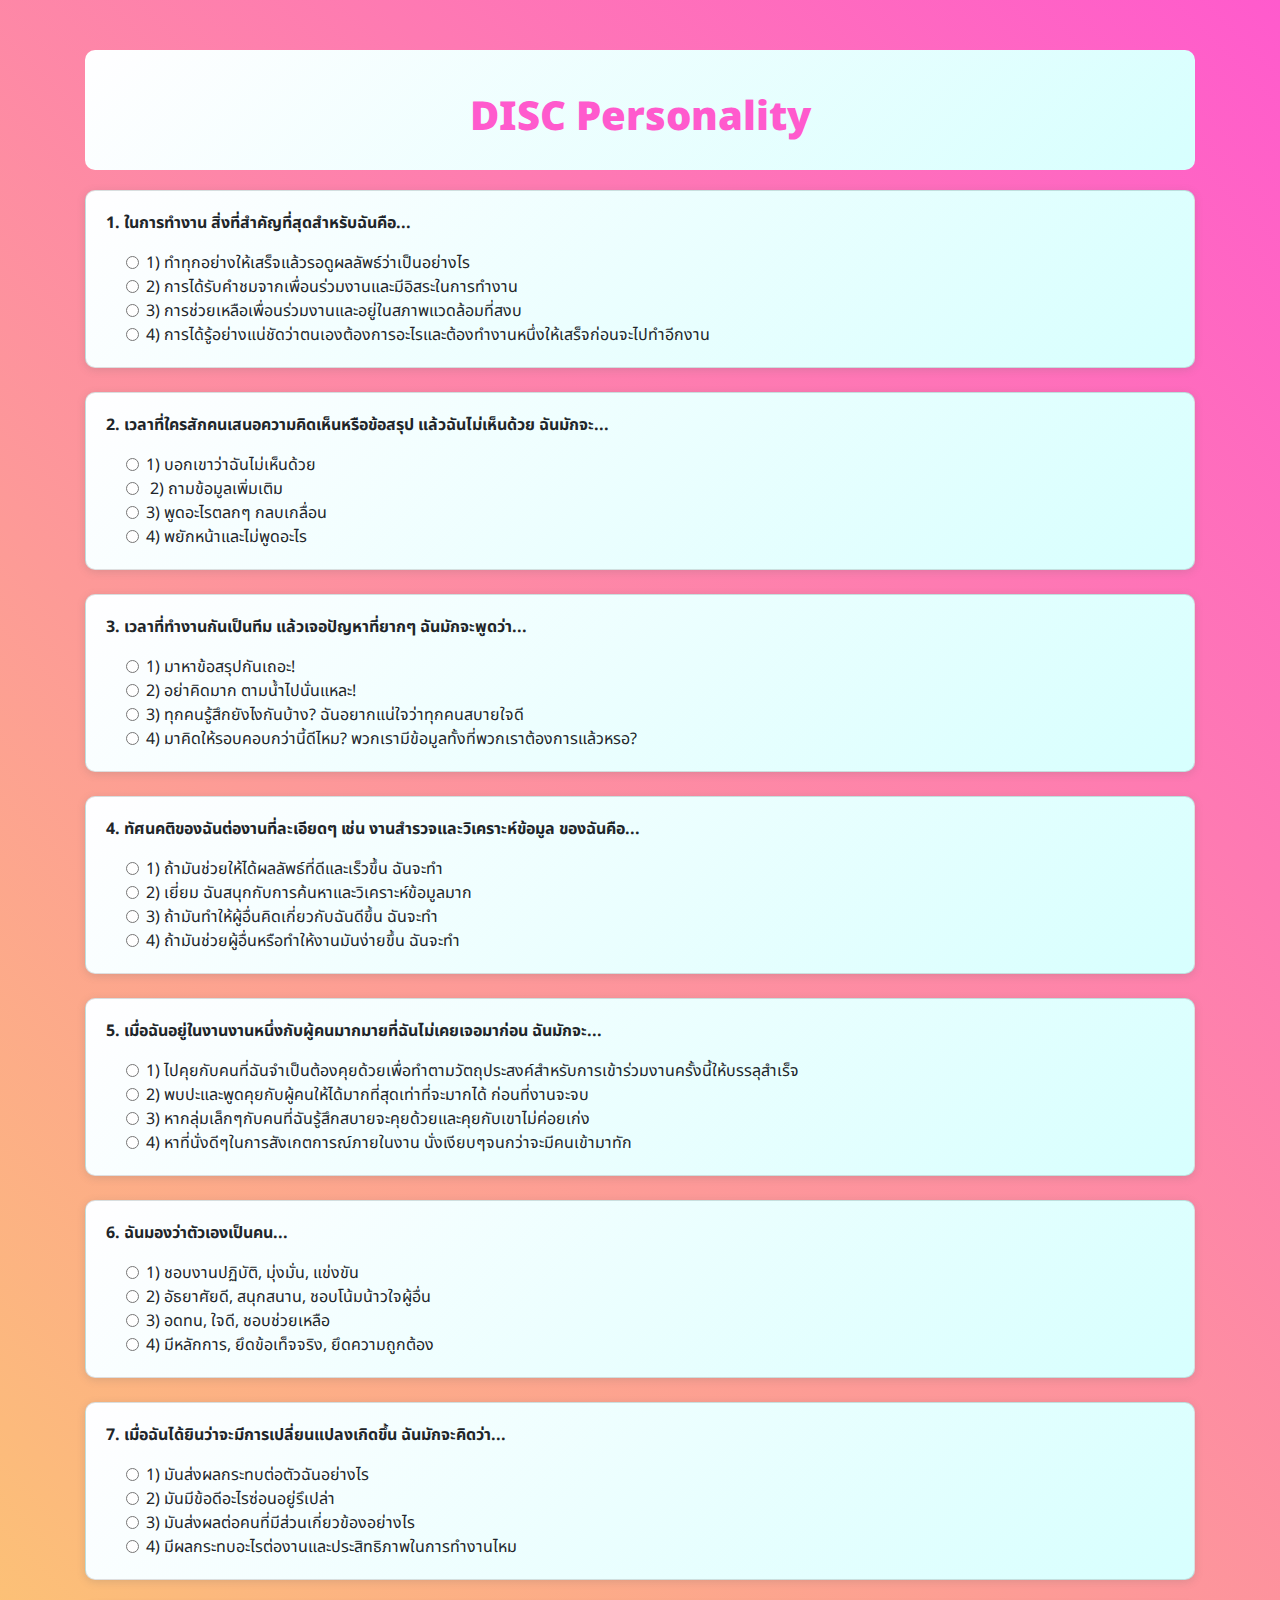
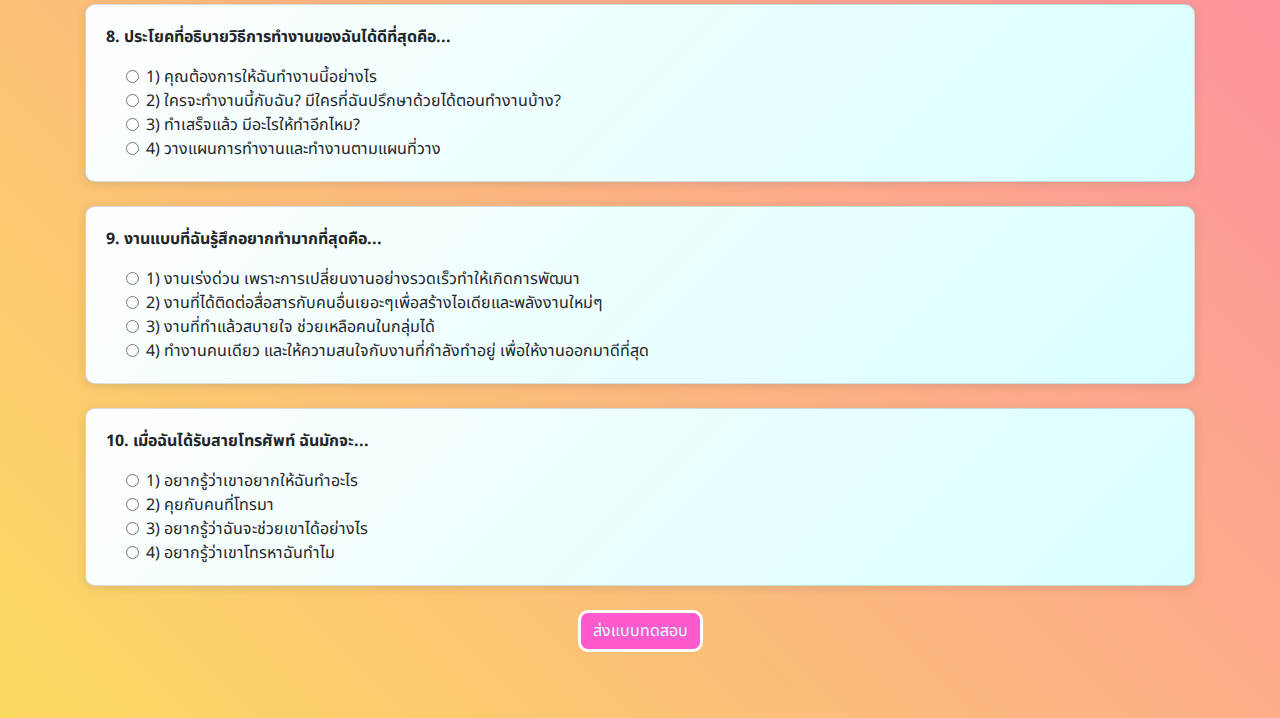
<file: index.html>
<!DOCTYPE html>
<html lang="en">

<head>
  <meta charset="UTF-8" />
  <title>DISC Personality</title>
  <link rel="stylesheet" href="https://stackpath.bootstrapcdn.com/bootstrap/4.5.2/css/bootstrap.min.css" />
  <link rel="preconnect" href="https://fonts.googleapis.com">
  <link rel="preconnect" href="https://fonts.gstatic.com" crossorigin>
  <link href="https://fonts.googleapis.com/css2?family=Noto+Sans+Thai:wght@100..900&display=swap" rel="stylesheet">
  <link rel="stylesheet" href="styles.css" />
</head>

<body>
  <div class="container">
    <div class="title">
      <h1 class="text-center mt-4">DISC Personality</h1>
    </div>
    <form id="discForm">
      <div class="card question mb-4">
        <p>1. ในการทำงาน สิ่งที่สำคัญที่สุดสำหรับฉันคือ...</p>
        <div class="form-check">
          <input class="form-check-input" type="radio" name="q1" value="D" id="q1d" />
          <label class="form-check-label" for="q1d">1) ทำทุกอย่างให้เสร็จแล้วรอดูผลลัพธ์ว่าเป็นอย่างไร</label>
        </div>
        <div class="form-check">
          <input class="form-check-input" type="radio" name="q1" value="I" id="q1i" />
          <label class="form-check-label" for="q1i">2) การได้รับคำชมจากเพื่อนร่วมงานและมีอิสระในการทำงาน</label>
        </div>
        <div class="form-check">
          <input class="form-check-input" type="radio" name="q1" value="S" id="q1s" />
          <label class="form-check-label" for="q1s">3) การช่วยเหลือเพื่อนร่วมงานและอยู่ในสภาพแวดล้อมที่สงบ</label>
        </div>
        <div class="form-check">
          <input class="form-check-input" type="radio" name="q1" value="C" id="q1c" />
          <label class="form-check-label" for="q1c">4)
            การได้รู้อย่างแน่ชัดว่าตนเองต้องการอะไรและต้องทำงานหนึ่งให้เสร็จก่อนจะไปทำอีกงาน</label>
        </div>
      </div>
      <div class="card question mb-4">
        <p>
          2. เวลาที่ใครสักคนเสนอความคิดเห็นหรือข้อสรุป แล้วฉันไม่เห็นด้วย
          ฉันมักจะ...
        </p>
        <div class="form-check">
          <input class="form-check-input" type="radio" name="q2" value="D" id="q2d" />
          <label class="form-check-label" for="q2d">1) บอกเขาว่าฉันไม่เห็นด้วย</label>
        </div>
        <div class="form-check">
          <input class="form-check-input" type="radio" name="q2" value="I" id="q2i" />
          <label class="form-check-label" for="q2i"></label>
          2) ถามข้อมูลเพิ่มเติม</label>
        </div>
        <div class="form-check">
          <input class="form-check-input" type="radio" name="q2" value="S" id="q2s" />
          <label class="form-check-label" for="q2s">3) พูดอะไรตลกๆ กลบเกลื่อน</label>
        </div>
        <div class="form-check">
          <input class="form-check-input" type="radio" name="q2" value="C" id="q2c" />
          <label class="form-check-label" for="q2c">4) พยักหน้าและไม่พูดอะไร </label>
        </div>
      </div>
      <div class="card question mb-4">
        <p>3. เวลาที่ทำงานกันเป็นทีม แล้วเจอปัญหาที่ยากๆ ฉันมักจะพูดว่า...</p>
        <div class="form-check">
          <input class="form-check-input" type="radio" name="q3" value="D" id="q3d" />
          <label class="form-check-label" for="q3d">1) มาหาข้อสรุปกันเถอะ!</label>
        </div>
        <div class="form-check">
          <input class="form-check-input" type="radio" name="q3" value="I" id="q3i" />
          <label class="form-check-label" for="q3i">2) อย่าคิดมาก ตามน้ำไปนั่นแหละ!</label>
        </div>
        <div class="form-check">
          <input class="form-check-input" type="radio" name="q3" value="S" id="q3s" />
          <label class="form-check-label" for="q3s">3) ทุกคนรู้สึกยังไงกันบ้าง? ฉันอยากแน่ใจว่าทุกคนสบายใจดี</label>
        </div>
        <div class="form-check">
          <input class="form-check-input" type="radio" name="q3" value="C" id="q3c" />
          <label class="form-check-label" for="q3c">4) มาคิดให้รอบคอบกว่านี้ดีไหม?
            พวกเรามีข้อมูลทั้งที่พวกเราต้องการแล้วหรอ?</label>
        </div>
      </div>
      <div class="card question mb-4">
        <p>4. ทัศนคติของฉันต่องานที่ละเอียดๆ เช่น งานสำรวจและวิเคราะห์ข้อมูล ของฉันคือ...</p>
        <div class="form-check">
          <input class="form-check-input" type="radio" name="q4" value="D" id="q4d" />
          <label class="form-check-label" for="q4d">1) ถ้ามันช่วยให้ได้ผลลัพธ์ที่ดีและเร็วขึ้น ฉันจะทำ</label>
        </div>
        <div class="form-check">
          <input class="form-check-input" type="radio" name="q4" value="I" id="q4i" />
          <label class="form-check-label" for="q4i">2) เยี่ยม ฉันสนุกกับการค้นหาและวิเคราะห์ข้อมูลมาก</label>
        </div>
        <div class="form-check">
          <input class="form-check-input" type="radio" name="q4" value="S" id="q4s" />
          <label class="form-check-label" for="q4s">3) ถ้ามันทำให้ผู้อื่นคิดเกี่ยวกับฉันดีขึ้น ฉันจะทำ</label>
        </div>
        <div class="form-check">
          <input class="form-check-input" type="radio" name="q4" value="C" id="q4c" />
          <label class="form-check-label" for="q4c">4) ถ้ามันช่วยผู้อื่นหรือทำให้งานมันง่ายขึ้น ฉันจะทำ</label>
        </div>
      </div>
      <div class="card question mb-4">
        <p>5. เมื่อฉันอยู่ในงานงานหนึ่งกับผู้คนมากมายที่ฉันไม่เคยเจอมาก่อน ฉันมักจะ...</p>
        <div class="form-check">
          <input class="form-check-input" type="radio" name="q5" value="D" id="q5d" />
          <label class="form-check-label" for="q5d">1)
            ไปคุยกับคนที่ฉันจำเป็นต้องคุยด้วยเพื่อทำตามวัตถุประสงค์สำหรับการเข้าร่วมงานครั้งนี้ให้บรรลุสำเร็จ</label>
        </div>
        <div class="form-check">
          <input class="form-check-input" type="radio" name="q5" value="I" id="q5i" />
          <label class="form-check-label" for="q5i">2) พบปะและพูดคุยกับผู้คนให้ได้มากที่สุดเท่าที่จะมากได้
            ก่อนที่งานจะจบ</label>
        </div>
        <div class="form-check">
          <input class="form-check-input" type="radio" name="q5" value="S" id="q5s" />
          <label class="form-check-label" for="q5s">3)
            หากลุ่มเล็กๆกับคนที่ฉันรู้สึกสบายจะคุยด้วยและคุยกับเขาไม่ค่อยเก่ง</label>
        </div>
        <div class="form-check">
          <input class="form-check-input" type="radio" name="q5" value="C" id="q5c" />
          <label class="form-check-label" for="q5c">4) หาที่นั่งดีๆในการสังเกตการณ์ภายในงาน
            นั่งเงียบๆจนกว่าจะมีคนเข้ามาทัก</label>
        </div>
      </div>
      <div class="card question mb-4">
        <p>6. ฉันมองว่าตัวเองเป็นคน...</p>
        <div class="form-check">
          <input class="form-check-input" type="radio" name="q6" value="D" id="q6d" />
          <label class="form-check-label" for="q6d">1) ชอบงานปฏิบัติ, มุ่งมั่น, แข่งขัน</label>
        </div>
        <div class="form-check">
          <input class="form-check-input" type="radio" name="q6" value="I" id="q6i" />
          <label class="form-check-label" for="q6i">2) อัธยาศัยดี, สนุกสนาน, ชอบโน้มน้าวใจผู้อื่น</label>
        </div>
        <div class="form-check">
          <input class="form-check-input" type="radio" name="q6" value="S" id="q6s" />
          <label class="form-check-label" for="q6s">3) อดทน, ใจดี, ชอบช่วยเหลือ</label>
        </div>
        <div class="form-check">
          <input class="form-check-input" type="radio" name="q6" value="C" id="q6c" />
          <label class="form-check-label" for="q6c">4) มีหลักการ, ยึดข้อเท็จจริง, ยึดความถูกต้อง</label>
        </div>
      </div>
      <div class="card question mb-4">
        <p>7. เมื่อฉันได้ยินว่าจะมีการเปลี่ยนแปลงเกิดขึ้น ฉันมักจะคิดว่า...</p>
        <div class="form-check">
          <input class="form-check-input" type="radio" name="q7" value="D" id="q7d" />
          <label class="form-check-label" for="q7d">1) มันส่งผลกระทบต่อตัวฉันอย่างไร</label>
        </div>
        <div class="form-check">
          <input class="form-check-input" type="radio" name="q7" value="I" id="q7i" />
          <label class="form-check-label" for="q7i">2) มันมีข้อดีอะไรซ่อนอยู่รึเปล่า</label>
        </div>
        <div class="form-check">
          <input class="form-check-input" type="radio" name="q7" value="S" id="q7s" />
          <label class="form-check-label" for="q7s">3) มันส่งผลต่อคนที่มีส่วนเกี่ยวข้องอย่างไร</label>
        </div>
        <div class="form-check">
          <input class="form-check-input" type="radio" name="q7" value="C" id="q7c" />
          <label class="form-check-label" for="q7c">4) มีผลกระทบอะไรต่องานและประสิทธิภาพในการทำงานไหม</label>
        </div>
      </div>
      <div class="card question mb-4">
        <p>8. ประโยคที่อธิบายวิธีการทำงานของฉันได้ดีที่สุดคือ...</p>
        <div class="form-check">
          <input class="form-check-input" type="radio" name="q8" value="D" id="q8d" />
          <label class="form-check-label" for="q8d">1) คุณต้องการให้ฉันทำงานนี้อย่างไร</label>
        </div>
        <div class="form-check">
          <input class="form-check-input" type="radio" name="q8" value="I" id="q8i" />
          <label class="form-check-label" for="q8i">2) ใครจะทำงานนี้กับฉัน?
            มีใครที่ฉันปรึกษาด้วยได้ตอนทำงานบ้าง?</label>
        </div>
        <div class="form-check">
          <input class="form-check-input" type="radio" name="q8" value="S" id="q8s" />
          <label class="form-check-label" for="q8s">3) ทำเสร็จแล้ว มีอะไรให้ทำอีกไหม?</label>
        </div>
        <div class="form-check">
          <input class="form-check-input" type="radio" name="q8" value="C" id="q8c" />
          <label class="form-check-label" for="q8c">4) วางแผนการทำงานและทำงานตามแผนที่วาง</label>
        </div>
      </div>
      <div class="card question mb-4">
        <p>9. งานแบบที่ฉันรู้สึกอยากทำมากที่สุดคือ...</p>
        <div class="form-check">
          <input class="form-check-input" type="radio" name="q9" value="D" id="q9d" />
          <label class="form-check-label" for="q9d">1) งานเร่งด่วน
            เพราะการเปลี่ยนงานอย่างรวดเร็วทำให้เกิดการพัฒนา</label>
        </div>
        <div class="form-check">
          <input class="form-check-input" type="radio" name="q9" value="I" id="q9i" />
          <label class="form-check-label" for="q9i">2)
            งานที่ได้ติดต่อสื่อสารกับคนอื่นเยอะๆเพื่อสร้างไอเดียและพลังงานใหม่ๆ</label>
        </div>
        <div class="form-check">
          <input class="form-check-input" type="radio" name="q9" value="S" id="q9s" />
          <label class="form-check-label" for="q9s">3) งานที่ทำแล้วสบายใจ ช่วยเหลือคนในกลุ่มได้</label>
        </div>
        <div class="form-check">
          <input class="form-check-input" type="radio" name="q9" value="C" id="q9c" />
          <label class="form-check-label" for="q9c">4) ทำงานคนเดียว และให้ความสนใจกับงานที่กำลังทำอยู่
            เพื่อให้งานออกมาดีที่สุด</label>
        </div>
      </div>
      <div class="card question mb-4">
        <p>10. เมื่อฉันได้รับสายโทรศัพท์ ฉันมักจะ...</p>
        <div class="form-check">
          <input class="form-check-input" type="radio" name="q10" value="D" id="q10d" />
          <label class="form-check-label" for="q10d">1) อยากรู้ว่าเขาอยากให้ฉันทำอะไร</label>
        </div>
        <div class="form-check">
          <input class="form-check-input" type="radio" name="q10" value="I" id="q10i" />
          <label class="form-check-label" for="q10i">2) คุยกับคนที่โทรมา</label>
        </div>
        <div class="form-check">
          <input class="form-check-input" type="radio" name="q10" value="S" id="q10s" />
          <label class="form-check-label" for="q10s">3) อยากรู้ว่าฉันจะช่วยเขาได้อย่างไร</label>
        </div>
        <div class="form-check">
          <input class="form-check-input" type="radio" name="q10" value="C" id="q10c" />
          <label class="form-check-label" for="q10c">4) อยากรู้ว่าเขาโทรหาฉันทำไม</label>
        </div>
      </div>
      <div class="center-button mt-3 mb-3">
        <button type="button" id="submit" class="btn btn-primary submit-button">
          ส่งแบบทดสอบ
        </button>
      </div>
    </form>
  </div>

  <script src="https://code.jquery.com/jquery-3.5.1.slim.min.js"></script>
  <script src="https://cdn.jsdelivr.net/npm/@popperjs/core@2.5.2/dist/umd/popper.min.js"></script>
  <script src="https://stackpath.bootstrapcdn.com/bootstrap/4.5.2/js/bootstrap.min.js"></script>
  <script src="script.js"></script>
</body>

</html>
</file>
<file: styles.css>
body {
  font-family: "Noto Sans Thai", sans-serif;
  background-color: #FBDA61;
  background-image: linear-gradient(45deg, #FBDA61 0%, #FF5ACD 100%);
  
}

.question {
  margin-bottom: 20px;
}

.question p {
  font-weight: bold;
}

.question div {
  margin-left: 20px;
}

.subTopic {
  margin: 20px;
}

.card {
  padding: 20px;
  box-shadow: rgba(99, 99, 99, 0.2) 0px 2px 8px 0px;
  border-radius: 10px;
  background-image: linear-gradient(-225deg, #FFFEFF 0%, #D7FFFE 100%);
}

.title {
  background-image: linear-gradient(-225deg, #FFFEFF 0%, #D7FFFE 100%);
    border-radius: 10px;
  padding: 20px;
  margin-bottom: 20px;
  margin-top: 50px;
}
.title h1{
  color: #FF5ACD;
  font-weight: 900;
}
.center-button {
  display: flex;
  justify-content: center;
}
.submit-button{
  background-color: #FF5ACD;
  border: #FFFEFF solid 3px;
  border-radius: 10px;
  color: #D7FFFE;
  margin-bottom: 50px;
}
.submit-button:hover{
  background-color: rgb(0, 170, 255);
}
</file>
